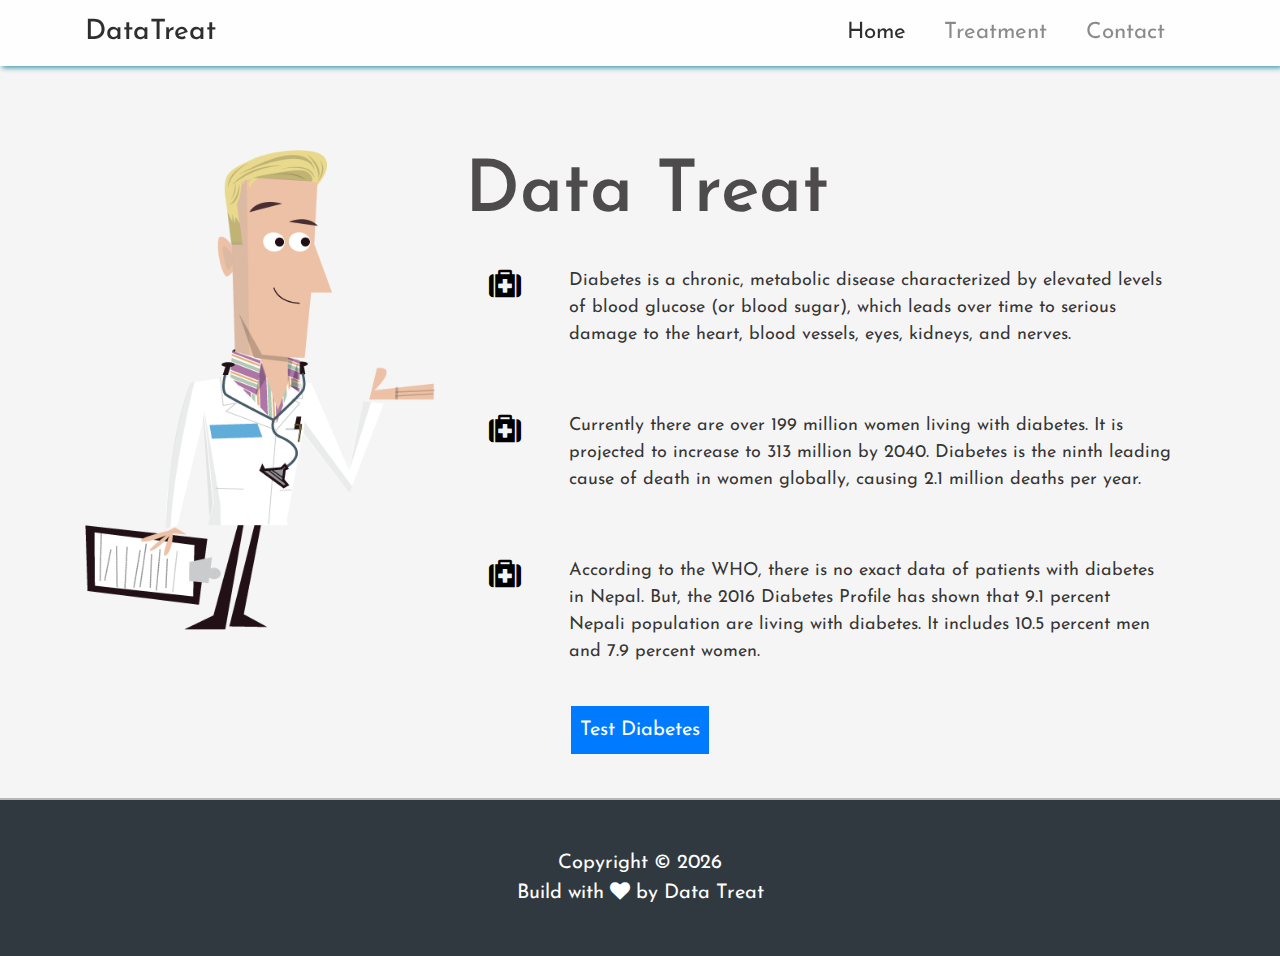
<file: index.html>
<!DOCTYPE html>
<html>

<head>
    <meta charset="utf-8" />
    <meta http-equiv="X-UA-Compatible" content="IE=edge">
    <title> Data Treat</title>
    <meta name="viewport" content="width=device-width, initial-scale=1">

    <!--Normalise css -->
    <link rel="stylesheet" type="text/css" href="vendor/normalize.css">


    <link href="https://fonts.googleapis.com/css?family=Titillium+Web" rel="stylesheet">
    <link href="https://fonts.googleapis.com/css?family=Josefin+Sans" rel="stylesheet">



    <!-- Font awesome -->
    <link rel="stylesheet" href="vendor/fontawesome/css/font-awesome.min.css">

    <!--Bootstrap-->
    <link rel="stylesheet" href="./vendor/bootstrap.min.css">

    <!--Style css-->
    <link rel="stylesheet" type="text/css" media="screen" href="css/style.css">

    <!--Media Query -->
    <link rel="stylesheet" type="text/css" href="css/responsive.css">

</head>

<body id="home" data-spy="scroll" data-target="#main-nav">

    <!-- START HERE-->
    <nav class="navbar navbar-expand-md navbar-light fixed-top py-2" id="main-nav">
        <div class="container">
            <a href="#home" class="navbar-brand">

                <h3 class="d-inline align-middle">DataTreat</h3>
            </a>
            <button class="navbar-toggler" data-toggle="collapse" data-target="#navbarCollapse">
                <span class="navbar-toggle-icon"></span>
            </button>
            <div class="collapse navbar-collapse" id="navbarCollapse">
                <ul class="navbar-nav ml-auto">
                    <li class="nav-item active">
                        <a href="index.html" class="nav-link">Home</a>
                    </li>

                    <li class="nav-item">
                        <a href="treatment.html" class="nav-link">Treatment</a>
                    </li>

                    <li class="nav-item">
                        <a href="contact.html" class="nav-link">Contact</a>
                    </li>
                </ul>
            </div>
        </div>
    </nav>


    <!--Home-->
    <section id="home-section" class="py-10">

        <div class="home-inner">
            <div class="container">
                <div class="row">

                    <div class="col-lg-4">

                        <div class="d-block d-lg-block justify-item-center">

                            <img src="img/doctor.png" alt="" class="img-fluid d-none d-lg-block">
                        </div>

                    </div>

                    <div class="col-lg-8">
                        <h1 class="display-3">Data Treat</h1>


                        <div class="d-flex text-white">
                            <div class="p-4 align-self-start">
                                <i class="fa fa-medkit fa-2x" aria-hidden="true"></i>
                            </div>
                            <div class="p-4 align-self-end">
                                <p>Diabetes is a chronic, metabolic disease characterized by elevated levels of blood
                                    glucose (or blood sugar),
                                    which leads over time to serious damage to the heart, blood vessels, eyes, kidneys,
                                    and nerves. </p>
                            </div>

                        </div>



                        <div class="d-flex">
                            <div class="p-4 align-self-start">
                                <i class="fa fa-medkit fa-2x" aria-hidden="true"></i>

                            </div>
                            <div class="p-4 align-self-end text-white">
                                <p> Currently there are over 199 million women living with diabetes. It is projected to
                                    increase to 313 million by 2040.
                                    Diabetes is the ninth leading cause of death in women globally, causing 2.1 million
                                    deaths per year. </p>
                            </div>

                        </div>

                        <div class="d-flex">
                            <div class="p-4 align-self-start">
                                <i class="fa fa-medkit fa-2x" aria-hidden="true"></i>

                            </div>
                            <div class="p-4 align-self-end text-white">
                                <p> According to the WHO, there is no exact data of patients with diabetes in Nepal.
                                    But, the 2016 Diabetes Profile has shown that 9.1 percent
                                    Nepali population are living with diabetes. It includes 10.5 percent men and 7.9
                                    percent women.</p>
                            </div>

                        </div>
                    </div>



                </div>

                <div class="row">
                    <div class="col">
                        <div class="d-flex justify-content-center">
                            <button class="btn btn-center btn-primary btn-lg p-2">Test Diabetes</button>
                        </div>
                    </div>
                </div>
            </div>
        </div>
        </div>

    </section>

    <!--Footer-->
    <footer id="main-footer" class="text-white">
        <div class="container">
            <div class="row">
                <div class="col text-center">
                    Copyright &copy; <span id="year"></span> <br>
                    Build with <i class="fa fa-heart"></i> by Data Treat
                </div>
            </div>
        </div>
    </footer>


    <!--Jquery JS-->
    <script src="vendor/jquery-3.3.1.min.js"></script>

    <!--Bootstrap JS-->
    <script src="vendor/bootstrap.min.js"></script>

    <!--Popper JS-->
    <script src="vendor/popper.min.js"></script>

    <!--Custom JS -->
    <script src="js/custom.js"></script>


    <script>
        //JS Code Here
    </script>

</body>

</html>
</file>
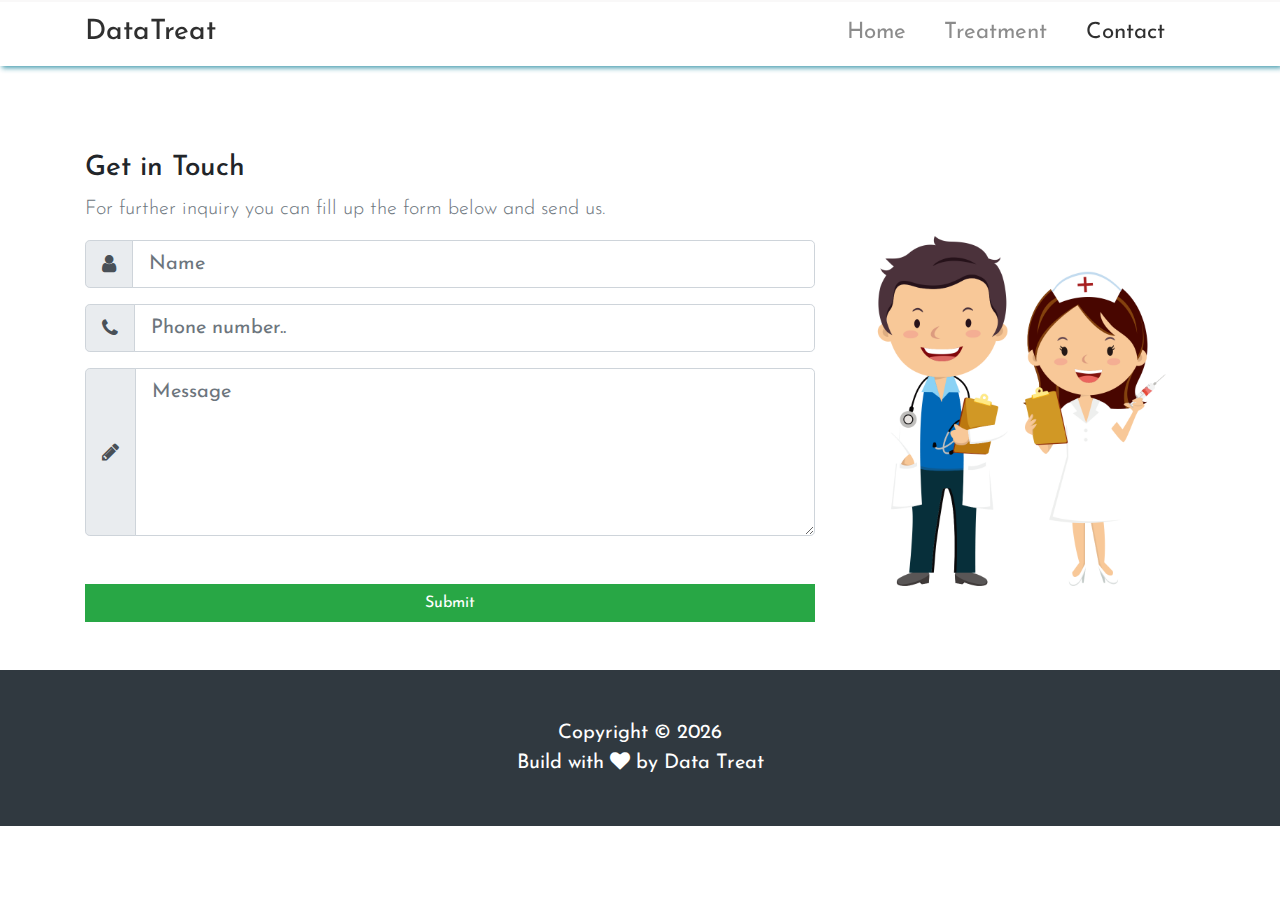
<file: contact.html>
<!DOCTYPE html>
<html>

<head>
    <meta charset="utf-8" />
    <meta http-equiv="X-UA-Compatible" content="IE=edge">
    <title> Data Treat</title>
    <meta name="viewport" content="width=device-width, initial-scale=1">

    <!--Normalise css -->
    <link rel="stylesheet" type="text/css" href="vendor/normalize.css">

    <!--Google fonts-->
    <link href="https://fonts.googleapis.com/css?family=Josefin+Sans" rel="stylesheet">


    <!-- Font awesome -->
    <link rel="stylesheet" href="vendor/fontawesome/css/font-awesome.min.css">

    <!--Bootstrap-->
    <link rel="stylesheet" href="./vendor/bootstrap.min.css">

    <!--Style css-->
    <link rel="stylesheet" type="text/css" media="screen" href="css/style.css">

    <!--Media Query -->
    <link rel="stylesheet" type="text/css" href="css/responsive.css">

</head>

<body id="home" data-spy="scroll" data-target="#main-nav">

    <!-- START HERE-->
    <nav class="navbar navbar-expand-md navbar-light fixed-top py-2" id="main-nav">
        <div class="container">
            <a href="#home" class="navbar-brand">

                <h3 class="d-inline align-middle">DataTreat</h3>
            </a>
            <button class="navbar-toggler" data-toggle="collapse" data-target="#navbarCollapse">
                <span class="navbar-toggle-icon"></span>
            </button>
            <div class="collapse navbar-collapse" id="navbarCollapse">
                <ul class="navbar-nav ml-auto">
                    <li class="nav-item">
                        <a href="index.html" class="nav-link">Home</a>
                    </li>

                    <li class="nav-item">
                        <a href="#authors" class="nav-link">Treatment</a>
                    </li>

                    <li class="nav-item active">
                        <a href="contact.html" class="nav-link">Contact</a>
                    </li>
                </ul>
            </div>
        </div>
    </nav>



    <section id="contact">

        <div class="container">
            <div class="row">
                <div class="col-md-8">

                    <h3>Get in Touch</h3>
                    <p class="lead text-muted">For further inquiry you can fill up the form below and send us.</p>

                    <form action="">

                        <div class="input-group input-group-lg mb-3">
                            <div class="input-group-prepend">
                                <span class="input-group-text">
                                    <i class="fa fa-user"></i>
                                </span>
                            </div>
                            <input type="text" class="form-control" placeholder="Name" required>
                        </div>

                        <div class="input-group input-group-lg mb-3">
                            <div class="input-group-prepend">
                                <span class="input-group-text">
                                    <i class="fa fa-phone"></i>
                                </span>
                            </div>
                            <input type="number" class="form-control" placeholder="Phone number.." required>
                        </div>


                        <div class="input-group input-group-lg mb-3">
                            <div class="input-group-prepend">
                                <span class="input-group-text">
                                    <i class="fa fa-pencil" aria-hidden="true"></i>
                                  
                                </span>
                            </div>
                            <textarea class="form-control" placeholder="Message" rows="5" required></textarea>
                        </div>

                        <div class="form-group">
                            <button class="btn btn-success btn-block my-5">Submit</button>
                        </div>
                    </form>

                </div>

                <div class="col-md-4 align-self-center">

                    <img src="img/contact.png" alt="" class="img-fluid d-none d-lg-block">

                </div>
            </div>
        </div>

    </section>

    <!--Footer-->
    <footer id="main-footer" class="text-white">
        <div class="container">
            <div class="row">
                <div class="col text-center">
                    Copyright &copy; <span id="year"></span> <br>
                    Build with <i class="fa fa-heart"></i> by Data Treat
                </div>
            </div>
        </div>
    </footer>


    <!--Jquery JS-->
    <script src="vendor/jquery-3.3.1.min.js"></script>

    <!--Bootstrap JS-->
    <script src="vendor/bootstrap.min.js"></script>

    <!--Popper JS-->
    <script src="vendor/popper.min.js"></script>

    <!--Custom JS -->
    <script src="js/custom.js"></script>


    <script>
        //JS Code Here
    </script>

</body>

</html>
</file>
<file: css/style.css>
.btn{
    border-radius: 0px;
}
body{
    font-family: 'Josefin Sans', sans-serif;
}

/*===========================
        Navigation 
============================*/
.navbar{
    box-shadow: 2px 2px 5px #3292a6;
    opacity: 0.9;
    background: rgb(255, 255, 255);

}

.nav-item{
    font-size: 1.4rem;
    padding-right: 1.4rem;
        
}

/*===========================
        Home Section 
============================*/
#home-section{
    background: rgba(245, 244, 244, 0.932);
    background-repeat: no-repeat;
    background-size: cover;
    background-attachment: fixed;
    min-height: 800px;
    padding-top: 150px;
    border-bottom: 2px solid rgba(143, 138, 138, 0.596);
}


#home-section h1{
    font-weight: 600;
    color: rgba(26, 24, 24, 0.767);
    
}

#home-section .card-form{
    opacity: 0.8;
}

#home-section .fa{
    color: rgb(0, 0, 0);
}

#home-section p{
    font-size: 18px;
    color: rgba(0, 0, 0, 0.801);
}


/*===========================
        Contact Form 
============================*/

#contact{
    padding-top: 150px;
    border-top: 2px solid rgba(143, 138, 138, 0.596);
}



/*===========================
        Copyrights 
============================*/
#main-footer{
    background: #303940;
    padding: 3rem 0;
    font-size: 20px;
    
}
</file>
<file: css/responsive.css>
/*
  ##Device = Desktops
  ##Screen = 1281px to higher resolution desktops
*/

@media (min-width: 1281px) {

 

}

/*
  ##Device = Laptops, Desktops
  ##Screen = B/w 1025px to 1280px
*/

@media (min-width: 1025px) and (max-width: 1280px) {

 

}

/*
  ##Device = Tablets, Ipads (portrait)
  ##Screen = B/w 768px to 1024px
*/

@media (min-width: 768px) and (max-width: 1024px) {


}

/*
  ##Device = Tablets, Ipads (landscape)
  ##Screen = B/w 768px to 1024px
*/

@media (min-width: 768px) and (max-width: 1024px) and (orientation: landscape) {



}

/*
  ##Device = Low Resolution Tablets, Mobiles (Landscape)
  ##Screen = B/w 481px to 767px
*/

@media (min-width: 481px) and (max-width: 767px) {

  #home-section button .btn{
    margin-bottom: 9px;
  }
  

}

/*
  ##Device = Most of the Smartphones Mobiles (Portrait)
  ##Screen = B/w 320px to 479px
*/

@media (min-width: 320px) and (max-width: 480px) {


}
</file>
